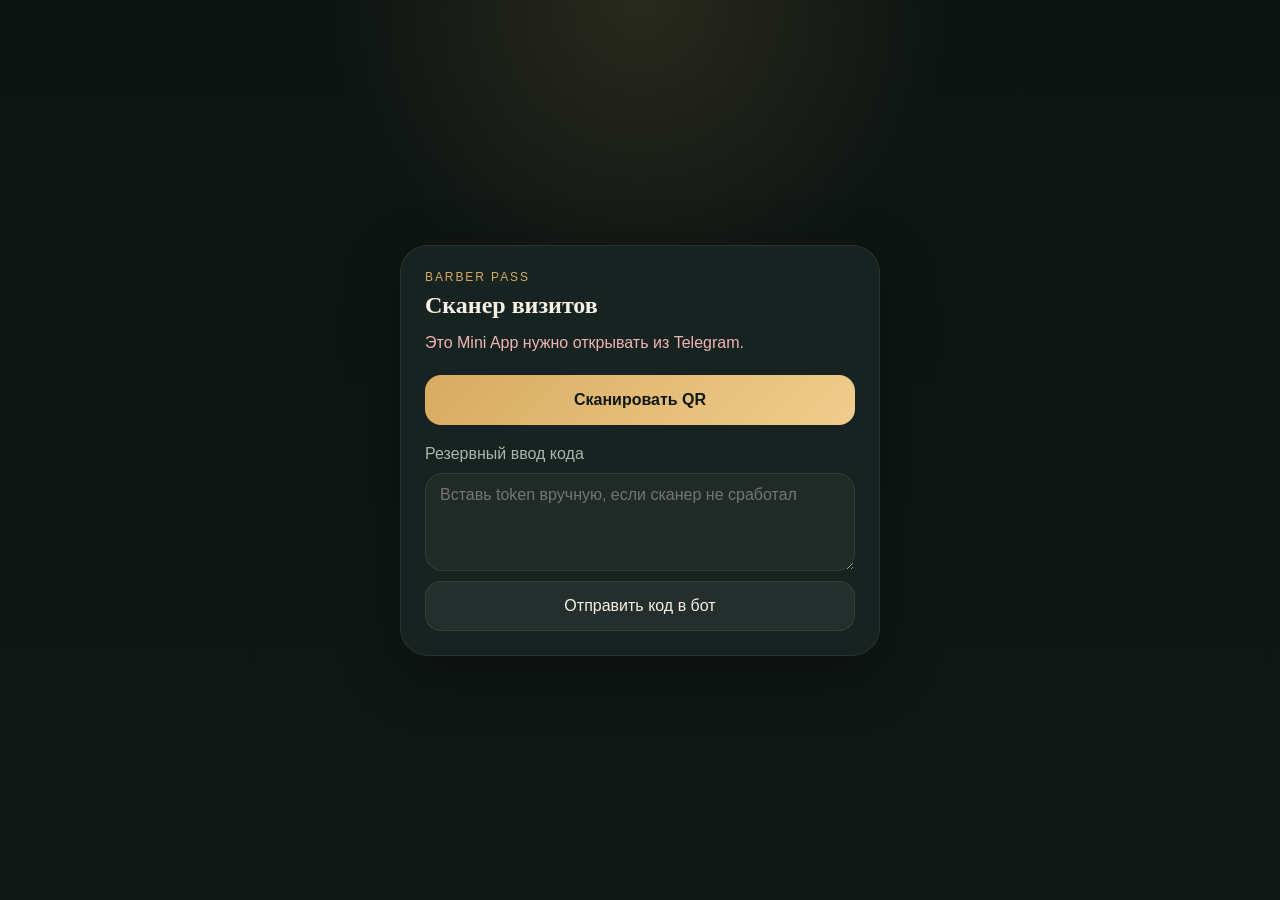
<file: index.html>
<!DOCTYPE html>
<html lang="ru">
  <head>
    <meta charset="UTF-8" />
    <meta http-equiv="refresh" content="0; url=./scanner.html" />
    <meta name="viewport" content="width=device-width, initial-scale=1.0" />
    <title>Barber Pass Scanner</title>
    <script>
      window.location.replace("./scanner.html");
    </script>
  </head>
  <body>
    <p>Redirecting to scanner...</p>
  </body>
</html>
</file>
<file: scanner.css>
:root {
  color-scheme: dark;
  --bg: #101816;
  --panel: #172320;
  --text: #f6f1e4;
  --muted: #aab6ac;
  --accent: #d7ab60;
  --border: rgba(255, 255, 255, 0.08);
}

*,
*::before,
*::after {
  box-sizing: border-box;
}

body {
  margin: 0;
  min-height: 100vh;
  background:
    radial-gradient(circle at top, rgba(215, 171, 96, 0.14), transparent 28%),
    linear-gradient(180deg, #0d1412 0%, #101816 100%);
  color: var(--text);
  font-family: "Avenir Next", "Trebuchet MS", sans-serif;
}

.shell {
  min-height: 100vh;
  display: grid;
  place-items: center;
  padding: 20px;
}

.panel {
  width: min(100%, 480px);
  padding: 24px;
  border-radius: 28px;
  background: var(--panel);
  border: 1px solid var(--border);
  box-shadow: 0 18px 60px rgba(0, 0, 0, 0.32);
}

.eyebrow {
  margin: 0 0 8px;
  color: var(--accent);
  text-transform: uppercase;
  letter-spacing: 0.16em;
  font-size: 0.75rem;
}

h1 {
  margin: 0 0 12px;
  font-family: "Iowan Old Style", "Palatino Linotype", serif;
}

.muted {
  margin: 0;
  color: var(--muted);
  line-height: 1.5;
}

.actions {
  margin-top: 20px;
}

.manual {
  display: grid;
  gap: 10px;
  margin-top: 20px;
}

label {
  color: var(--muted);
}

textarea {
  width: 100%;
  padding: 12px 14px;
  color: var(--text);
  background: rgba(255, 255, 255, 0.04);
  border: 1px solid var(--border);
  border-radius: 18px;
  resize: vertical;
  font: inherit;
}

button {
  min-height: 50px;
  padding: 0 18px;
  border: 0;
  border-radius: 16px;
  font: inherit;
  cursor: pointer;
}

.primary-button {
  width: 100%;
  color: #101816;
  font-weight: 700;
  background: linear-gradient(135deg, var(--accent), #f0cd8d);
}

.secondary-button {
  color: var(--text);
  background: rgba(255, 255, 255, 0.06);
  border: 1px solid var(--border);
}
</file>
